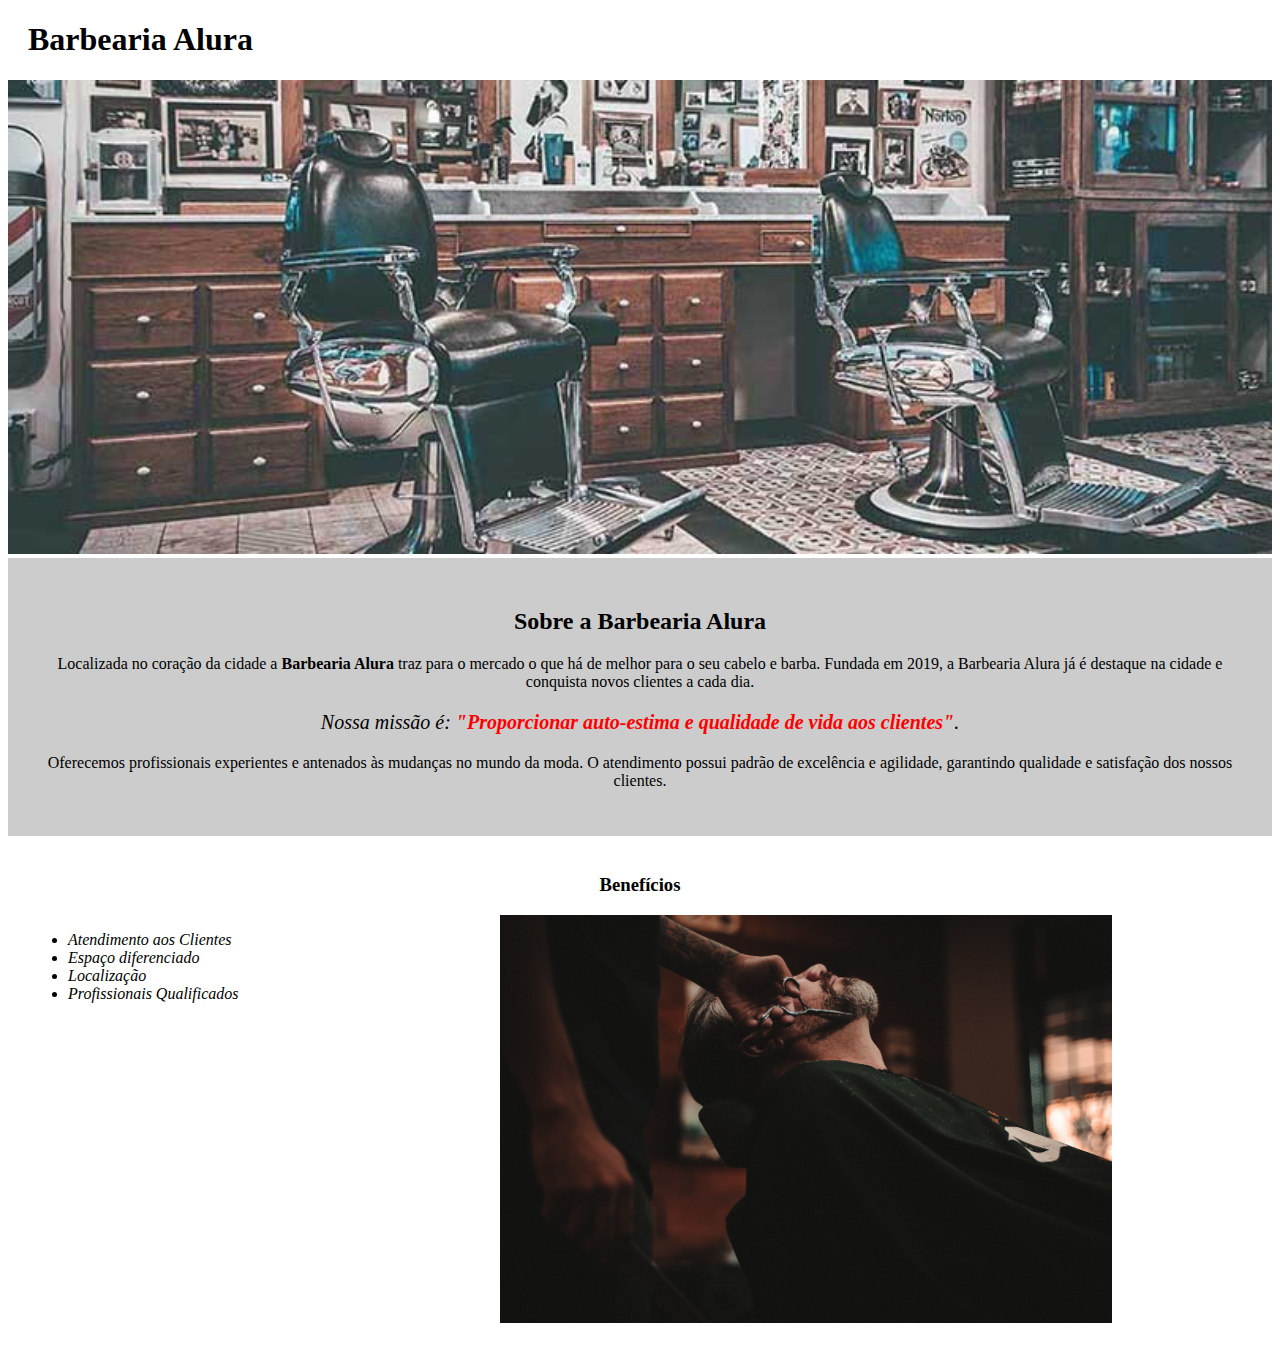
<file: index.html>
<!DOCTYPE html>
<html lang="pt-br">
    <head>
        <meta charset="UTF-8">
        <title>Barbearia Alura</title>
        <link rel="stylesheet" href="style.css">
    </head>
    <body>
        <header>
            <h1 class="titulo-principal">Barbearia Alura</h1> 
        </header>
        <img id="banner" src="/img/banner.jpg">
        <div class="principal">
            <h2 class="titulo-centralizado">Sobre a Barbearia Alura</h2>

            <p>Localizada no coração da cidade a <strong>Barbearia Alura</strong> traz para o mercado o que há de melhor para o seu cabelo e barba. Fundada em 2019, a Barbearia Alura já é destaque na cidade e conquista novos clientes a cada dia.</p>

            <p id="missao"><em>Nossa missão é: <strong>"Proporcionar auto-estima e qualidade de vida aos clientes"</strong>.</em></p>

            <p>Oferecemos profissionais experientes e antenados às mudanças no mundo da moda. O atendimento possui padrão de excelência e agilidade, garantindo qualidade e satisfação dos nossos clientes.</p>
        </div>
        <div class="beneficios">
            <h3 class="titulo-centralizado">Benefícios</h3>

            <ul>
                <li class="lista">Atendimento aos Clientes</li>
                <li class="lista">Espaço diferenciado</li>
                <li class="lista">Localização</li>
                <li class="lista">Profissionais Qualificados</li>
            </ul>
            <img src="/img/beneficios.jpg" class="imgbeneficios"> 
        </div>
    </body>
</html>
</file>
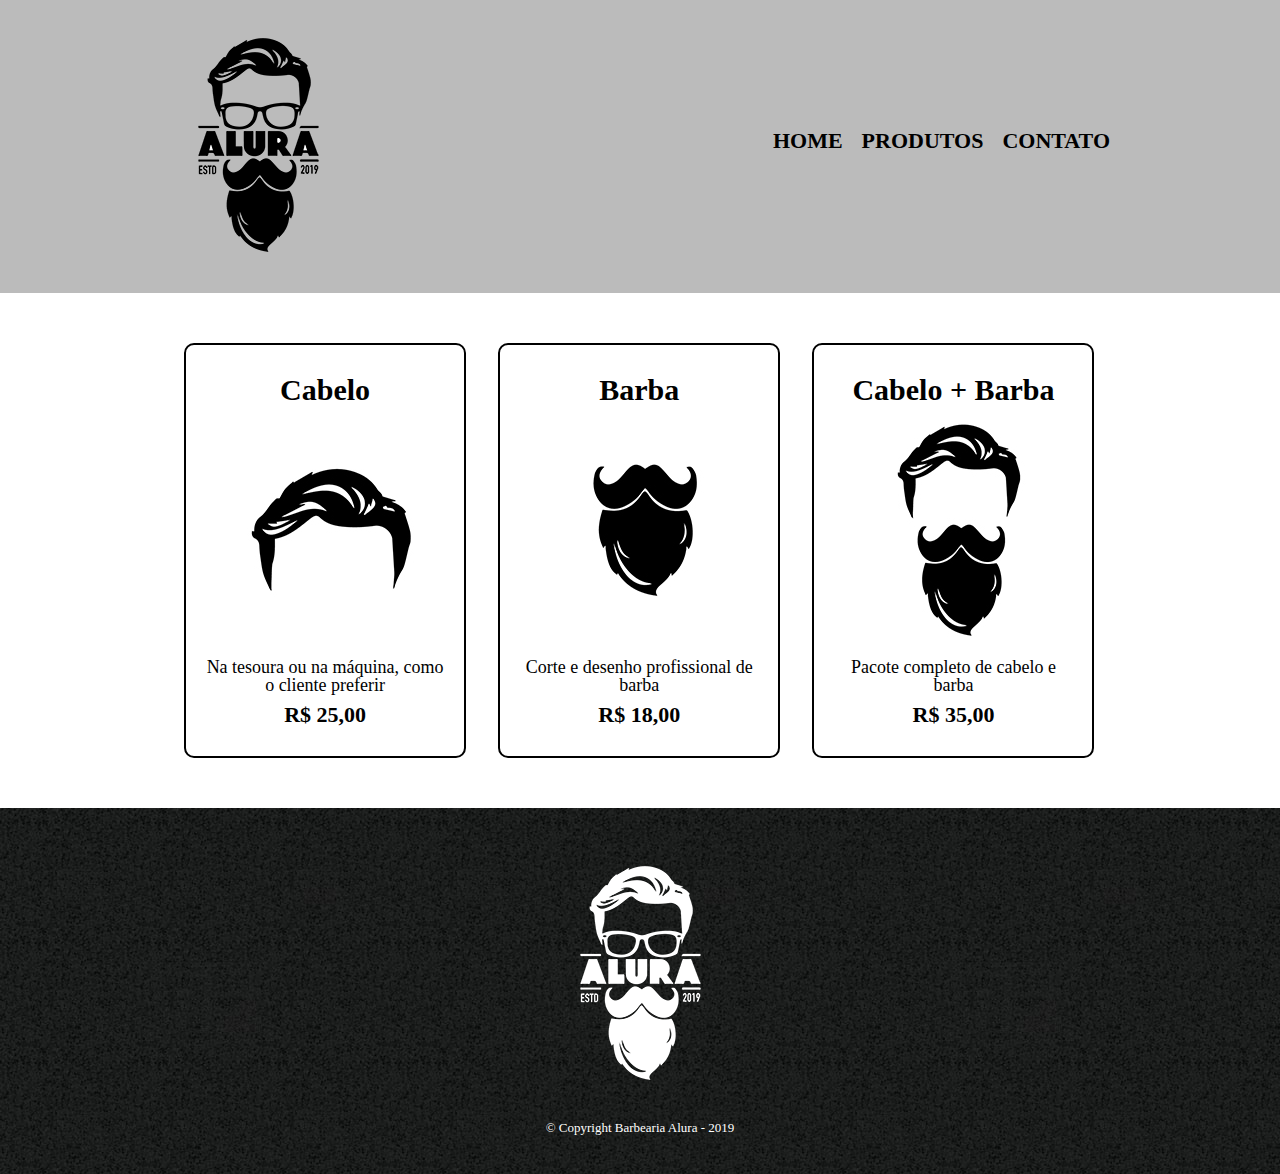
<file: produtos.html>
<!DOCTYPE html>
<html lang="pt-br">
<head>
    <meta charset="UTF-8">
    <title>Produtos - Barbearia Alura</title>
    <link rel="stylesheet" href="reset.css">
    <link rel="stylesheet" href="produtos.css">
</head>
<body>
    <header>
        <div class="caixa">
            <h1><img src="/img/logo.png"></h1>

            <nav>
                <ul>
                    <li><a href="index.html">Home</a></li>
                    <li><a href="produtos.html">Produtos</a></li>
                    <li><a href="contato.html">Contato</a></li>
                </ul>
            </nav>
        </div>
    </header>
    
    <main>
        <ul class="produtos">
           <li>
               <h2>Cabelo</h2>
                <img src="/img/cabelo.jpg">
                <p class="descricao">Na tesoura ou na máquina, como o cliente preferir</p>
                <p class="preco">R$ 25,00</p>
            </li> 
           <li>
               <h2>Barba</h2>
               <img src="/img/barba.jpg">
                <p class="descricao">Corte e desenho profissional de barba</p>
                <p class="preco">R$ 18,00</p>
            </li>
           <li>
               <h2>Cabelo + Barba</h2>
               <img src="/img/cabelo+barba.jpg">
                <p class="descricao">Pacote completo de cabelo e barba</p>
                <p class="preco">R$ 35,00</p>
            </li>
        </ul>
    </main>

    <footer>
        <img src="/img/logo-branco.png">
        <p class="copyright">&copy; Copyright Barbearia Alura - 2019</p>
    </footer>
</body>
</html>
</file>
<file: style.css>
#banner {
    width: 100%;
}

.principal {
    background: #CCCCCC;
    padding: 30px;
}

.titulo-principal {
    padding-left: 20px;
}

.titulo-centralizado {
    text-align: center;
}

p {
    text-align: center;
}

#missao {
    font-size: 20px;
}

em strong {
    color: #FF0000;
}

.lista {
    font-style: italic;
}

.beneficios {
    background: #FFFFFF;
    padding: 20px;
}

h2 {
    text-align: center;
}

ul {
    display: inline-block;
    vertical-align: top;
    width: 20%;
    margin-right: 15%;
}

.imgbeneficios {
    width: 50%;
}
</file>
<file: produtos.css>
header {
    background: #BBBBBB;
    padding: 20px 0;
}

.caixa {
    position: relative;
    width: 940px;
    margin: 0 auto;
}

nav {
    position: absolute;
    top: 110px;
    right: 0;
}

nav li {
    display: inline;
    margin: 0 0 0 15px;
}

nav a {
    text-transform: uppercase;
    color: #000000;
    font-weight: bold;
    font-size: 22px;
    text-decoration: none;
}

nav a:hover {
    color: #C18C19;
    text-decoration: underline;
}

.produtos {
    width: 940px;
    margin: 0 auto;
    padding: 50px 0;
}

.produtos li {
    display: inline-block;
    text-align: center;
    width: 30%;
    vertical-align: top;
    margin: 0 1.5%;
    padding: 30px 20px;
    box-sizing: border-box;
    border: 2px solid #000000;
    border-radius: 10px;
}

.produtos li:hover {
    border-color: #C18C19;
}

.produtos li:active {
    border-color: #088C19;
}

.produtos li:hover h2 {
    font-size: 34px;
}

.produtos h2 {
    font-size: 30px;
    font-weight: bold;
}

.descricao {
    font-size: 18px;
}

.preco {
    font-size: 22px;
    font-weight: bold;
    margin-top: 10px;
}

footer {
    text-align: center;
    background: url("/img/bg.jpg");
    padding: 40px 0;
}

.copyright {
    color: #FFFFFF;
    font-size: 13px;
    margin: 20px 0 0;
}
</file>
